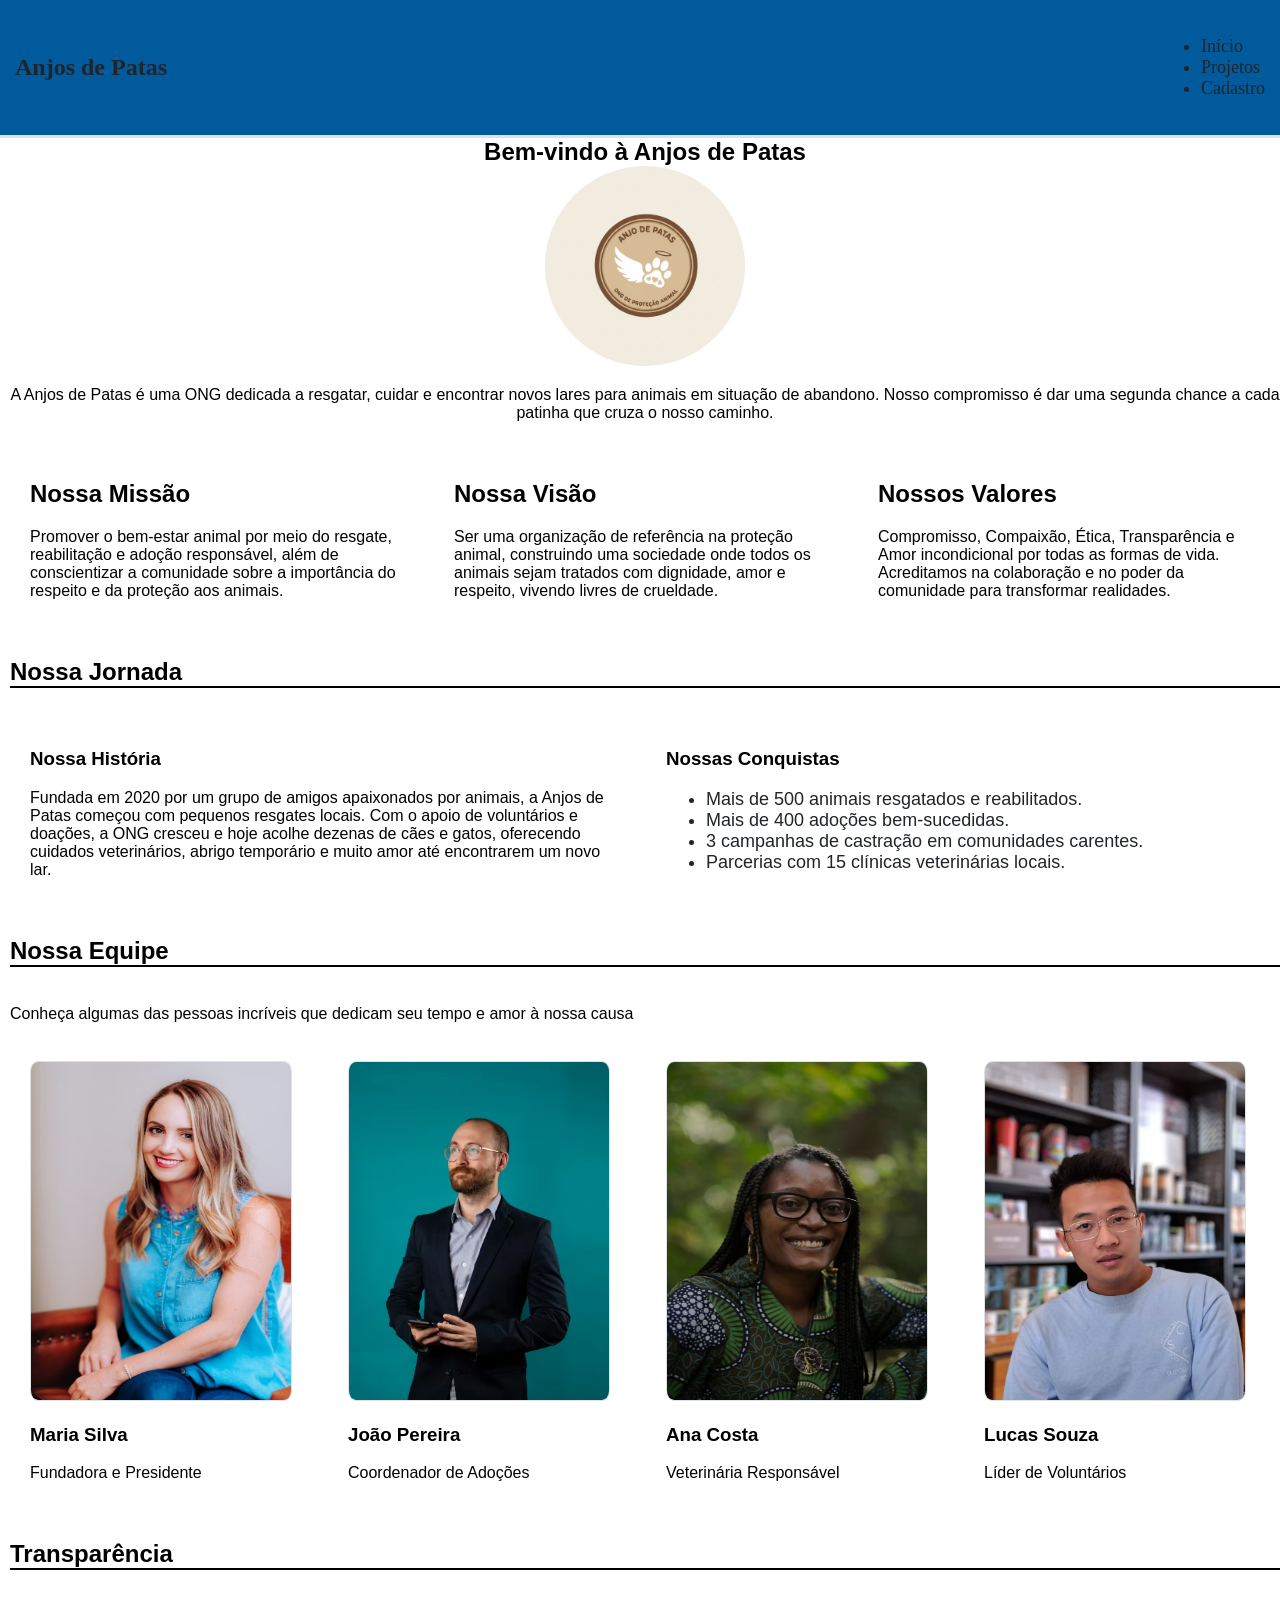
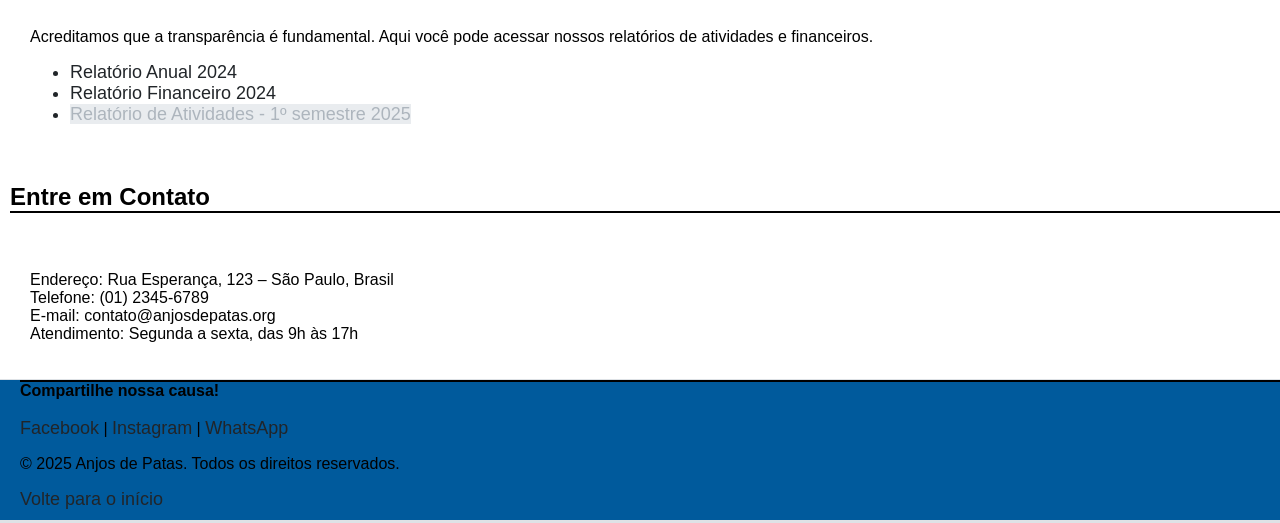
<file: index.html>
<!DOCTYPE html>
<html lang="pt-BR">
    <head>
        <meta charset="UTF-8">
        <meta name="viewport" content="width=device-width, initial-scale=1.0">
        <title>Anjos de Patas</title>
        <link rel="stylesheet" href="css/style.css">
    </head>
    <body>
    <header>
        <nav class="logo">
           <h1>Anjos de Patas</h1>

            <button id="btn-mobile" aria-label="Abrir Menu" aria-haspopup="true" aria-controls="menu-links" aria-expanded="false">
               <span class="hamburger-bar"></span>
               <span class="hamburger-bar"></span>
               <span class="hamburger-bar"></span>
            </button>

            <ul class="link" id="menu-links" role="menu">
                <li><a href="index.html">Início</a></li>
                <li><a href="projetos.html" target="_blank">Projetos</a></li>
                <li><a href="cadastro.html" target="_blank">Cadastro</a></li>
            </ul>
        </nav>
    </header>
    <main>
        <section>
            <div class="secao-boas-vindas">
                <h1 style="margin: 0;">Bem-vindo à Anjos de Patas</h1>
                <img src="img/logo.png" alt="Logotipo Anjos de Patas: um coração formado por patas com asas." width="200" height="200">
                <p> A Anjos de Patas é uma ONG dedicada a resgatar, cuidar e encontrar novos lares
                    para animais em situação de abandono. Nosso compromisso é dar uma segunda chance
                    a cada patinha que cruza o nosso caminho.</p>
            </div>
        <div class="firstSection">
            <div class="missao">
                <h2>Nossa Missão</h2>
                <p> Promover o bem-estar animal por meio do resgate, reabilitação e adoção responsável,
                    além de conscientizar a comunidade sobre a importância do respeito e da proteção aos animais.</p>
            </div>
            <div class="visao">
                <h2>Nossa Visão</h2>
                <p>Ser uma organização de referência na proteção animal, construindo uma sociedade onde todos os animais sejam
                    tratados com dignidade, amor e respeito, vivendo livres de crueldade.</p>
            </div>
            <div class="valores">
                <h2>Nossos Valores</h2>
                <p>Compromisso, Compaixão, Ética, Transparência e Amor incondicional por todas as formas de vida.
                   Acreditamos na colaboração e no poder da comunidade para transformar realidades.</p>
            </div>
        </div>
                <h2 style="border-bottom: 2px solid #000;">Nossa Jornada</h2>
        <div class="jornada">
            <div class="nossa-historia">
                <h3>Nossa História</h3>
                <p>Fundada em 2020 por um grupo de amigos apaixonados por animais, a Anjos de Patas começou
                   com pequenos resgates locais. Com o apoio de voluntários e doações, a ONG cresceu e hoje
                   acolhe dezenas de cães e gatos, oferecendo cuidados veterinários, abrigo temporário e
                   muito amor até encontrarem um novo lar.</p>
            </div>
            <div class="conquista">
                <h3>Nossas Conquistas</h3>
                <p>
                    <ul>
                        <li>Mais de 500 animais resgatados e reabilitados.</li>
                        <li>Mais de 400 adoções bem-sucedidas.</li>
                        <li>3 campanhas de castração em comunidades carentes.</li>
                        <li>Parcerias com 15 clínicas veterinárias locais.</li>
                    </ul>
                </p>
            </div>
        </div>
                <h2 style="border-bottom: 2px solid #000;">Nossa Equipe</h2>
                <p>Conheça algumas das pessoas incríveis que dedicam seu tempo e amor à nossa causa</p>
        <div class="nossa-equipe">
            <div class="maria">
                <img src="img/voluntaria 1.avif" alt="Retrato de Maria Silva, coordenadora e fundadora da ONG Anjos de Patas, sorrindo e transmitindo simpatia e dedicação à causa." width="260" height="338">
                <h3>Maria Silva</h3>
                <p>Fundadora e Presidente</p>
            </div>
            <div class="joao">
                <img src="img/voluntario 1.avif" alt="Retrato de João Pereira, coordenador fictício de adoções da ONG Anjos de Patas, representando empatia e compromisso com o bem-estar dos animais." width="260" height="338">
                <h3>João Pereira</h3>
                <p>Coordenador de Adoções</p>
            </div>
            <div class="ana">
                <img src="img/voluntaria 2.avif" alt="Retrato de Ana Costa, veterinária responsável da ONG Anjos de Patas, demonstrando cuidado e dedicação aos animais atendidos pela organização." width="260" height="338">
                <h3>Ana Costa</h3>
                <p>Veterinária Responsável</p>
            </div>
            <div class="lucas">
                <img src="img/voluntario 2.avif" alt="Retrato de Lucas Souza, líder de voluntários da ONG Anjos de Patas, transmitindo entusiasmo e espírito de equipe no trabalho com os voluntários." width="260" height="338">
                <h3>Lucas Souza</h3>
                <p>Líder de Voluntários</p>
            </div>
        </div>
                 <h2 style="border-bottom: 2px solid #000;">Transparência</h2>
        <div class="transparencia">
            <p>Acreditamos que a transparência é fundamental. Aqui você pode acessar nossos relatórios de atividades e financeiros.</p>
            <ul>
                <li><a href="#" target="_blank">Relatório Anual 2024</a></li>
                <li><a href="#" target="_blank">Relatório Financeiro 2024</a></li>
                <li><a href="#" target="_blank" class="disabled">Relatório de Atividades - 1º semestre 2025</a></li>
            </ul>
        </div>
                <h2 style="border-bottom: 2px solid #000;">Entre em Contato</h2>
        <div class="contato">
            <p>Endereço: Rua Esperança, 123 – São Paulo, Brasil<br>
               Telefone: (01) 2345-6789<br>
               E-mail: contato@anjosdepatas.org<br>
               Atendimento: Segunda a sexta, das 9h às 17h</p> 
        </div> 
        </section>
    </main>
        <footer class="footer-cadastro">
            <h4 style="border-top: 2px solid#000; margin: 0;">Compartilhe nossa causa!</h4><br>
           <div class="Compartilhe">
             <a href="https://www.facebook.com/" target="_blank">Facebook</a> | 
             <a href="https://www.instagram.com/" target="_blank">Instagram</a> | 
             <a href="https://web.whatsapp.com/" target="_blank">WhatsApp</a>
           </div>
                 <p>&copy; 2025 Anjos de Patas. Todos os direitos reservados.</p>
                 <a href="index.html">Volte para o início</a>
        </footer>
    <script src="script.js" defer></script>
    </body>
</html>
</file>
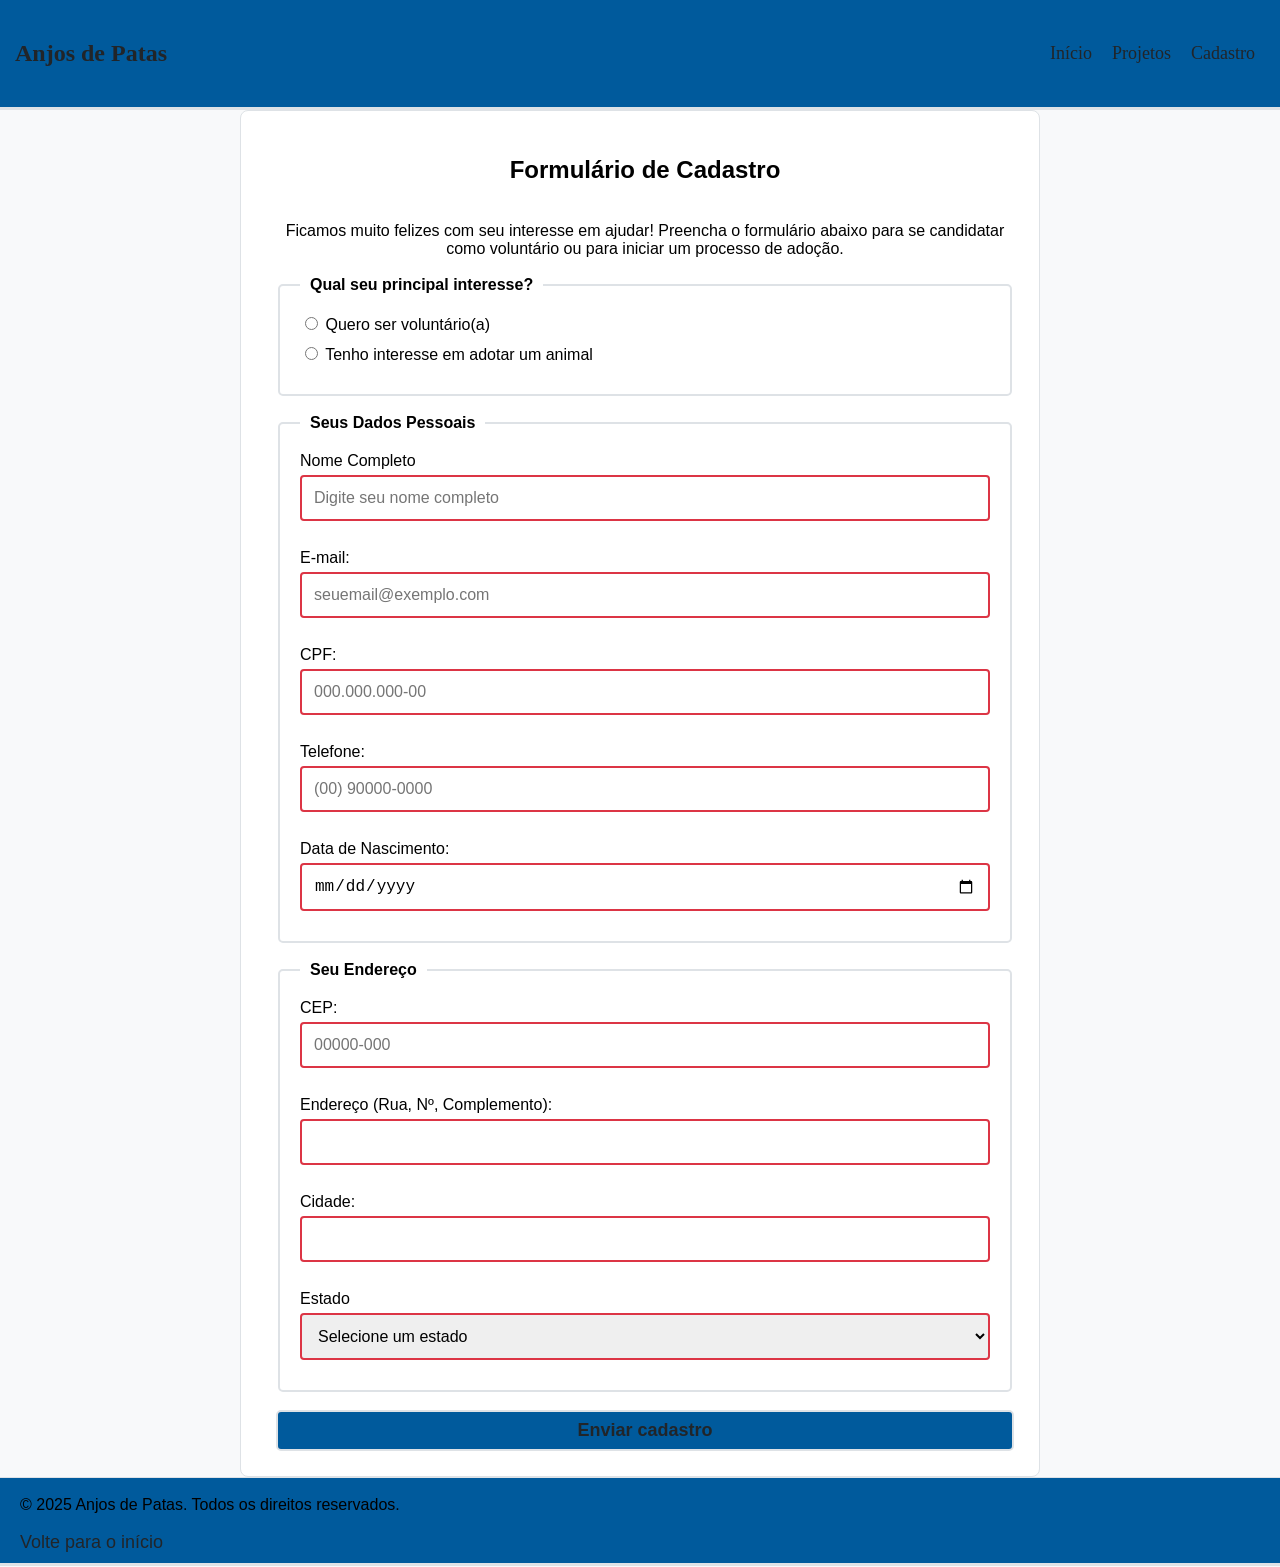
<file: cadastro.html>
<!DOCTYPE html>
<html lang="pt-BR">
    <head>
        <meta charset="UTF-8">
        <meta name="viewport" content="width=device-width, initial-scale=1.0">
        <title>Cadastro - Anjos de Patas</title>
        <link rel="stylesheet" href="css/style.css">
    </head>
    <body>
        <header id="cadastro">
          <nav class="logo">
           <h1>Anjos de Patas</h1>

            <button id="btn-mobile" aria-label="Abrir Menu" aria-haspopup="true" aria-controls="menu-links" aria-expanded="false">
               <span class="hamburger-bar"></span>
               <span class="hamburger-bar"></span>
               <span class="hamburger-bar"></span>
            </button>

            <ul class="link-cadastro" id="menu-links">
                <li><a href="index.html">Início</a></li>
                <li><a href="projetos.html" target="_blank">Projetos</a></li>
                <li><a href="cadastro.html" target="_blank">Cadastro</a></li>
            </ul>
          </nav>
        </header>

        <main class="main-section">
            <section id="formulario-cadastro">
                <h1>Formulário de Cadastro</h1>
                <p>Ficamos muito felizes com seu interesse em ajudar! Preencha o formulário abaixo para se candidatar como voluntário ou para iniciar um processo de adoção.</p>
                
                <form action="#" method="post">
                    <fieldset>
                        <legend>Qual seu principal interesse?</legend>
                        <div>
                            <input type="radio" id="interesse-voluntario" name="interesse" value="voluntario" required>
                            <label for="interesse-voluntario">Quero ser voluntário(a)</label>
                        </div>
                        <div>
                            <input type="radio" id="interesse-adocao" name="interesse" value="adocao">
                            <label for="interesse-adocao">Tenho interesse em adotar um animal</label>
                        </div>
                    </fieldset>
                    <br>
                    <fieldset>
                        <legend>Seus Dados Pessoais</legend>
                        <div>
                            <label for="name">Nome Completo</label><br>
                            <input type="text" id="name" name="name" required minlength="3" placeholder="Digite seu nome completo">
                        </div> 
                        <br>
                        <div>
                            <label for="email">E-mail:</label><br>
                            <input type="email" id="email" name="email" required placeholder="seuemail@exemplo.com">
                        </div>
                        <br>
                        <div>
                            <label for="cpf">CPF:</label><br>
                            <input type="text" id="cpf" name="cpf" required placeholder="000.000.000-00" maxlength="14">
                        </div>
                        <br>
                        <div>
                            <label for="telefone">Telefone:</label><br>
                            <input type="tel" id="telefone" name="telefone" required placeholder="(00) 90000-0000" maxlength="15">
                        </div>
                        <br>
                        <div>
                            <label for="nascimento">Data de Nascimento:</label><br>
                            <input type="date" id="nascimento" name="nascimento" required>
                        </div>
                    </fieldset>
                    <br>
                    <fieldset>
                        <legend>Seu Endereço</legend>
                        <div>
                            <label for="cep">CEP:</label><br>
                            <input type="text" id="cep" name="cep" required placeholder="00000-000" maxlength="9">
                        </div>
                        <br>
                        <div>
                            <label for="endereco">Endereço (Rua, Nº, Complemento):</label><br>
                            <input type="text" id="endereco" name="endereco" required>
                        </div>
                        <br>
                        <div>
                            <label for="cidade">Cidade:</label><br>
                            <input type="text" id="cidade" name="cidade" required>
                        </div>
                        <br>
                        <div>
                            <label for="estado">Estado</label><br>
                            <select id="estado" name="estado" required>
                                <option value="">Selecione um estado</option>
                                <option value="AC">Acre</option>
                                <option value="AL">Alagoas</option>
                                <option value="AP">Amapá</option>
                                <option value="AM">Amazonas</option>
                                <option value="BA">Bahia</option>
                                <option value="CE">Ceará</option>
                                <option value="DF">Distrito Federal</option>
                                <option value="ES">Espírito Santo</option>
                                <option value="GO">Goiás</option>
                                <option value="MA">Maranhão</option>
                                <option value="MT">Mato Grosso</option>
                                <option value="MS">Mato Grosso do Sul</option>
                                <option value="MG">Minas Gerais</option>
                                <option value="PA">Pará</option>
                                <option value="PB">Paraíba</option>
                                <option value="PR">Paraná</option>
                                <option value="PE">Pernambuco</option>
                                <option value="PI">Piauí</option>
                                <option value="RJ">Rio de Janeiro</option>
                                <option value="RN">Rio Grande do Norte</option>
                                <option value="RS">Rio Grande do Sul</option>
                                <option value="RO">Rondônia</option>
                                <option value="RR">Roraima</option>
                                <option value="SC">Santa Catarina</option>
                                <option value="SP">São Paulo</option>
                                <option value="SE">Sergipe</option>
                                <option value="TO">Tocantins</option>
                            </select>
                        </div>
                    </fieldset>
                    <br>
                    <button class="meu-botao" type="submit">Enviar cadastro</button>
                </form>
            </section>
        </main>
        <footer class="footer-cadastro"><br>
            <p style="margin: 0;">&copy; 2025 Anjos de Patas. Todos os direitos reservados.</p><br>
            <a href="index.html">Volte para o início</a>
            <br>
        </footer>
        
        <div id="feedback-modal" class="modal-overlay">
            <div class="modal-box">
                <h2>Cadastro Enviado!</h2>
                <p>Agradecemos seu interesse. Entraremos em contato em breve pelo e-mail fornecido.</p>
                <a href="#" class="modal-close-button">Fechar</a>
            </div>
        </div>
        <script src="script.js"></script>
    </body>
</html>
</file>
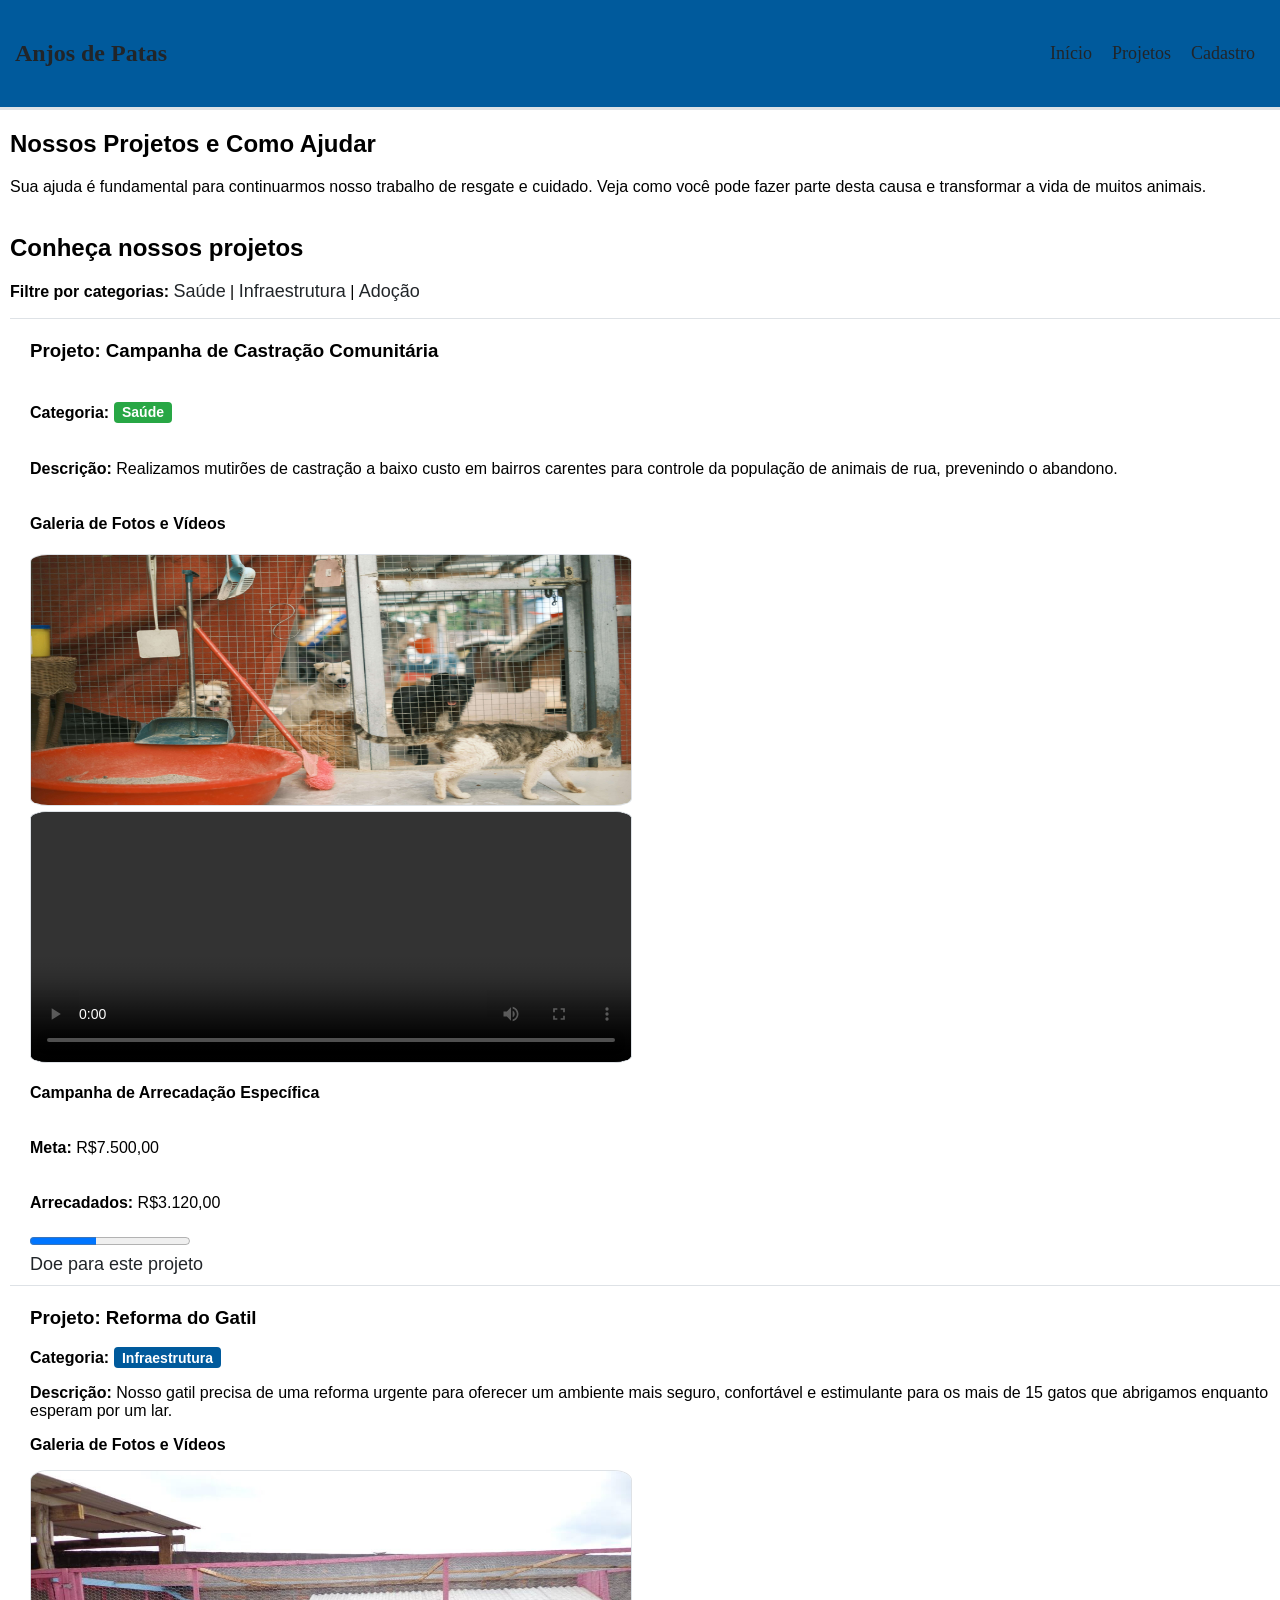
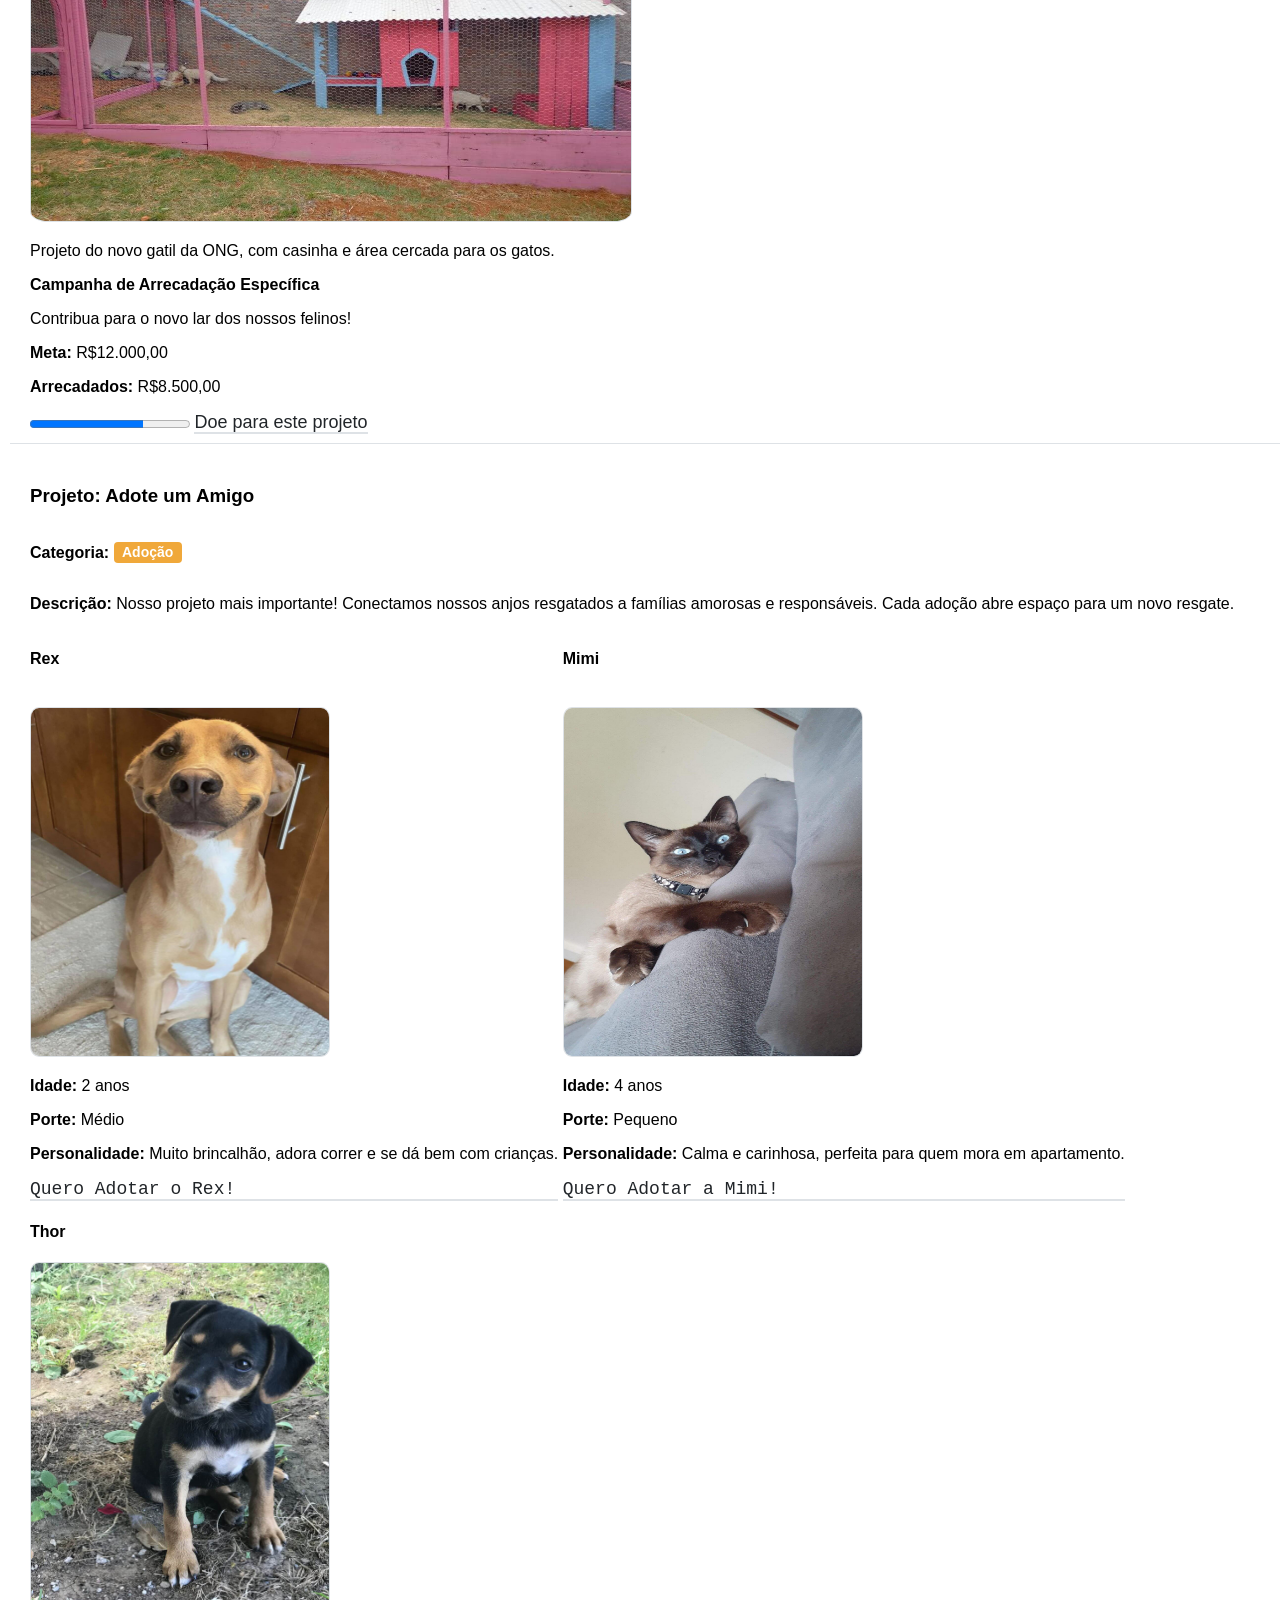
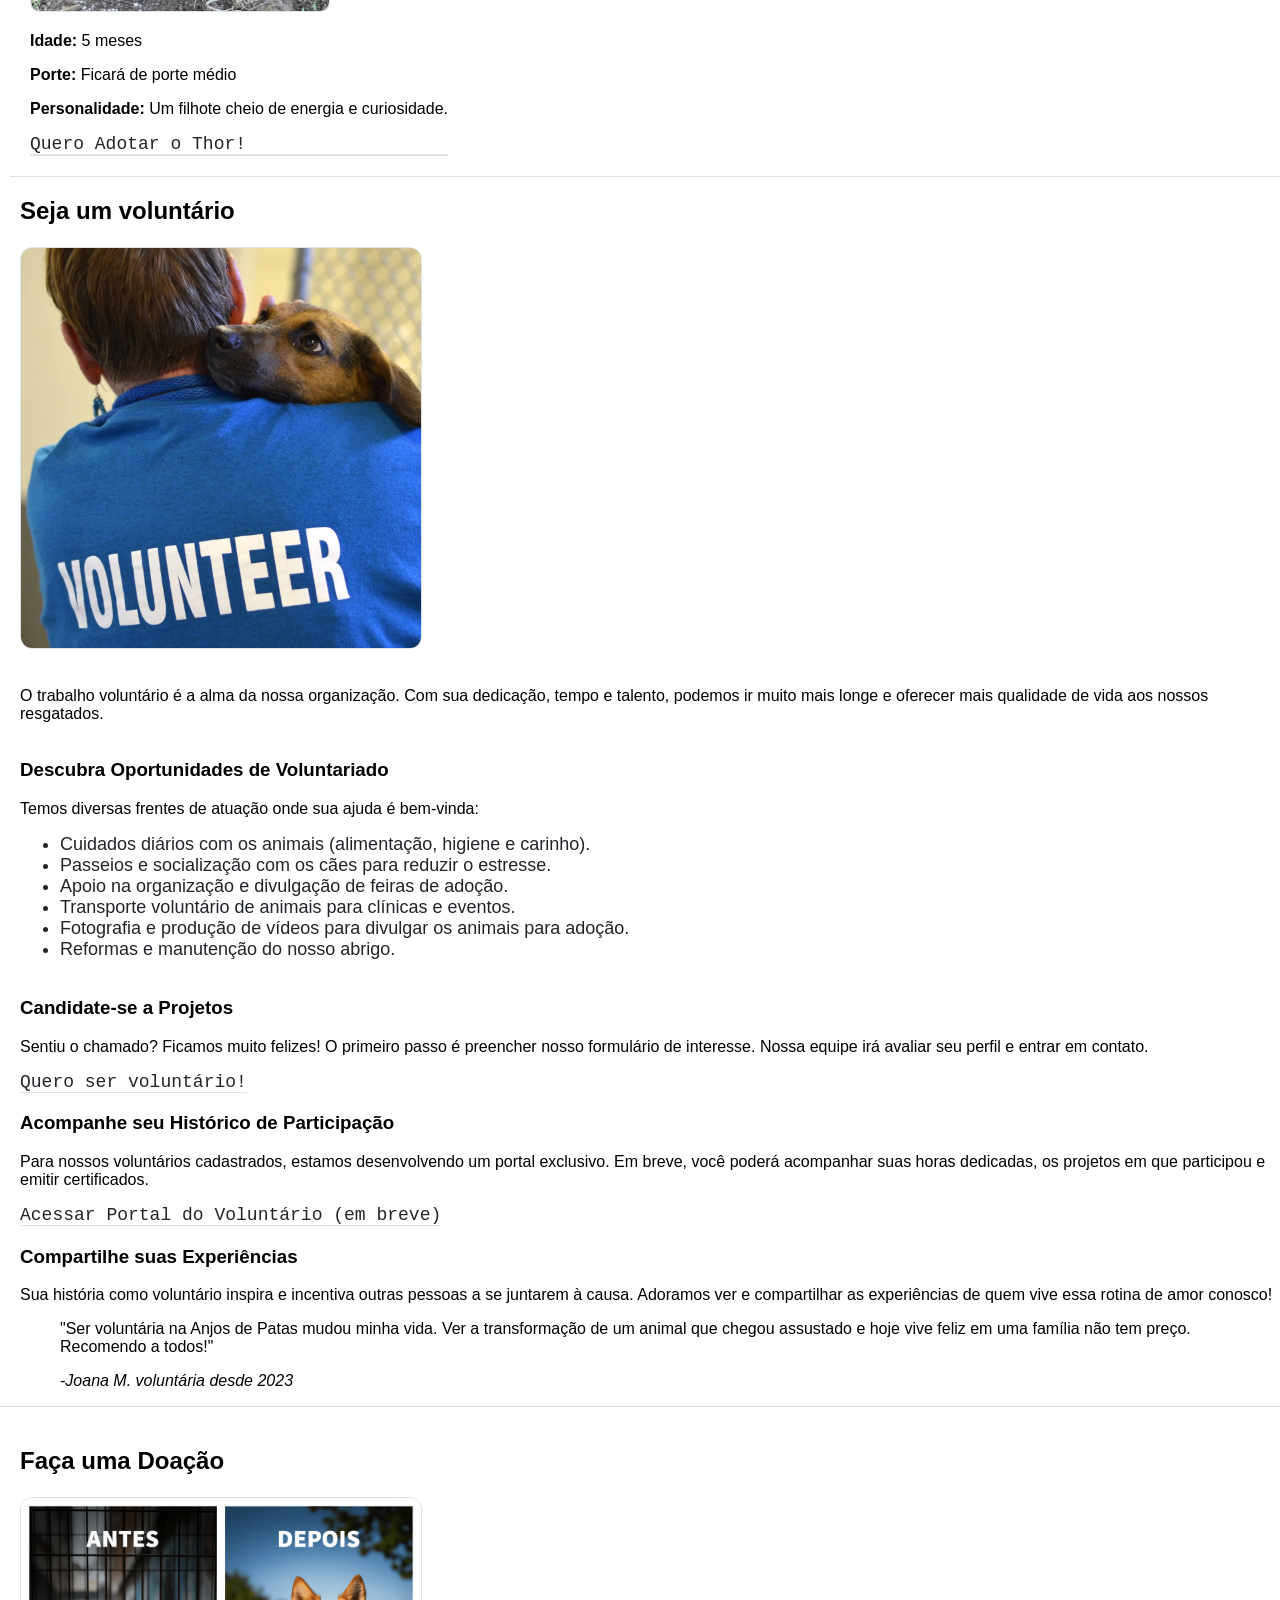
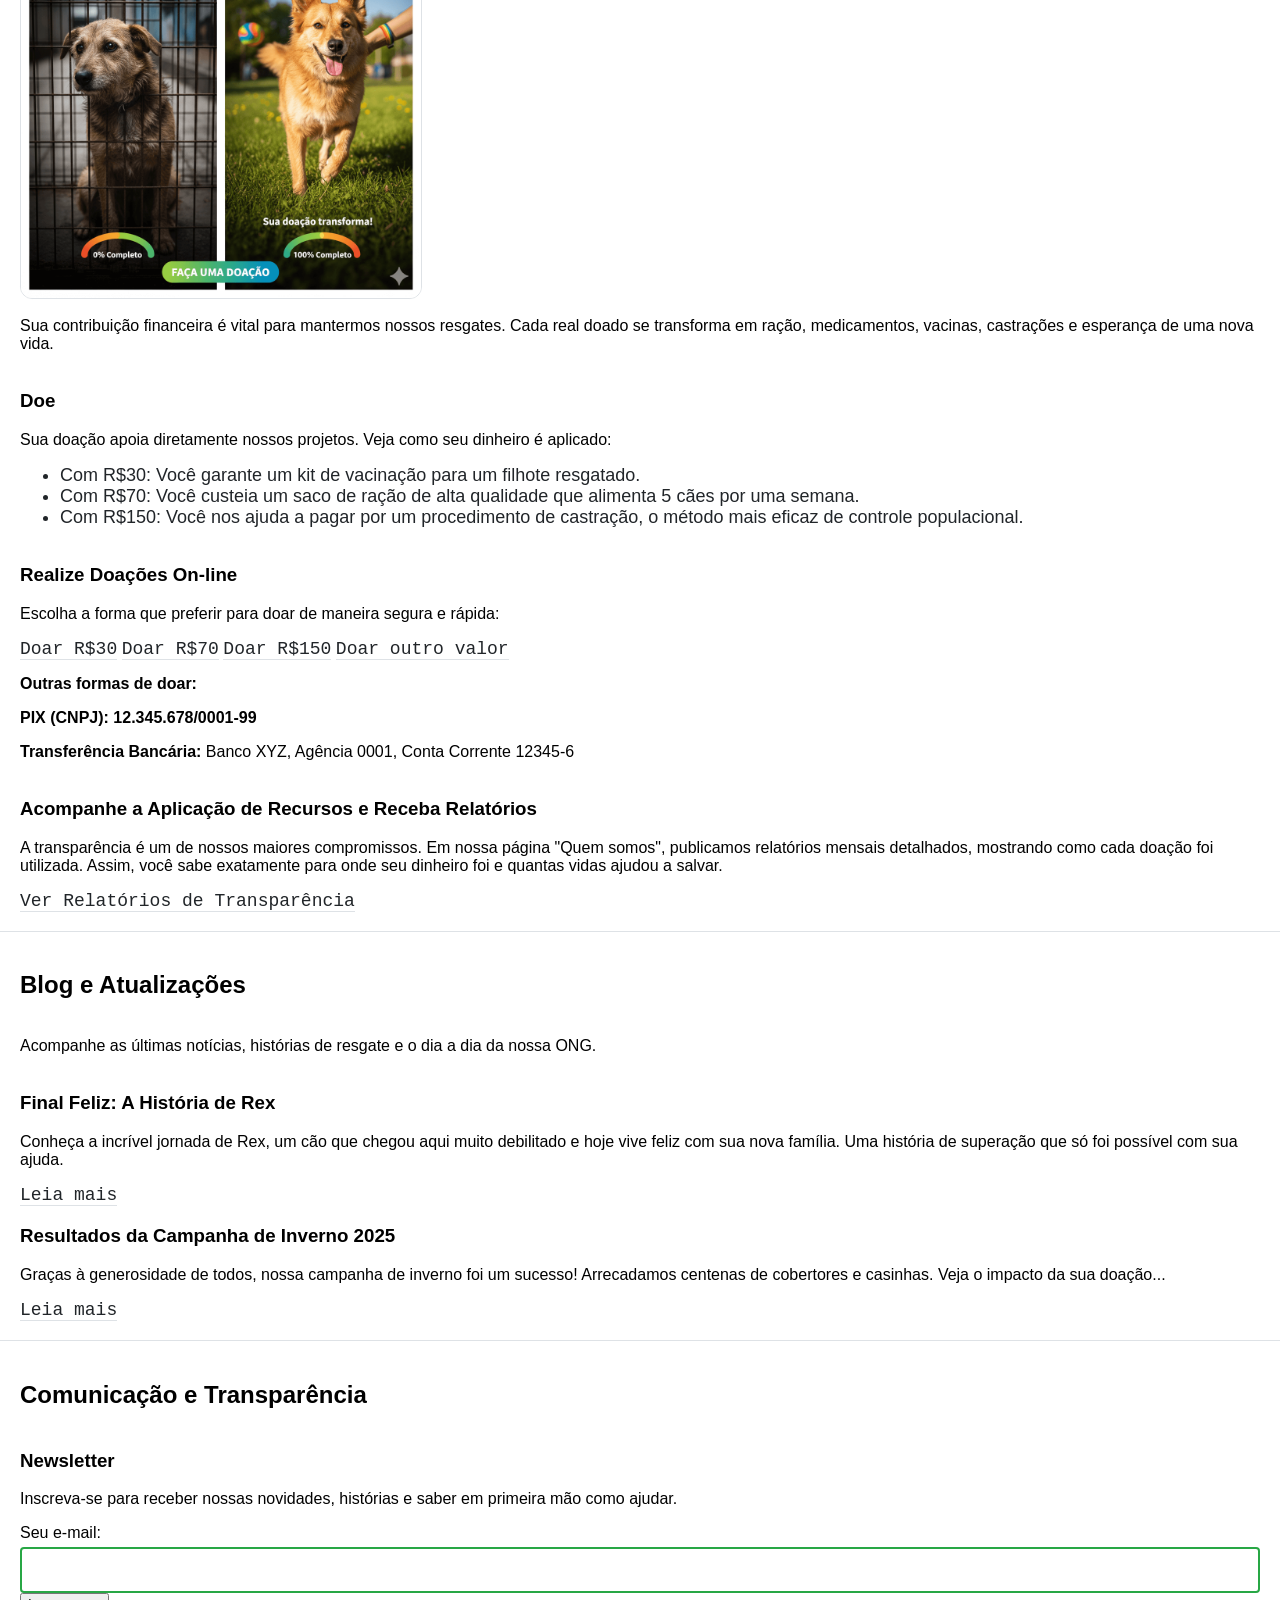
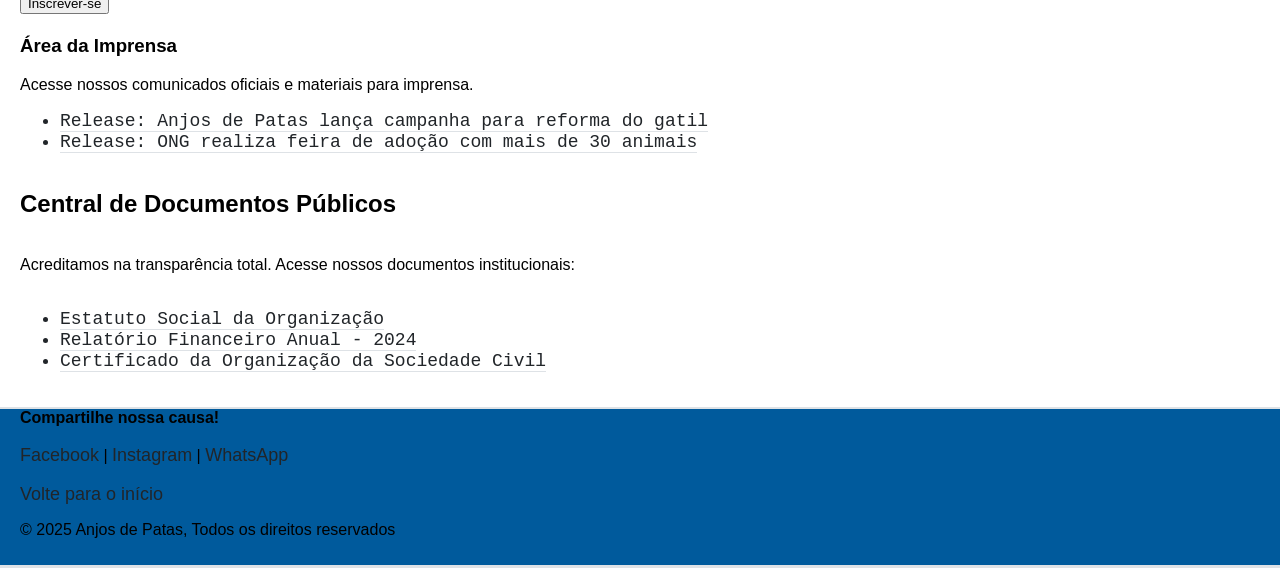
<file: projetos.html>
<!DOCTYPE html>
<html lang="pt-BR">
    <head>
        <meta charset="UTF-8">
        <meta name="viewport" content="width=device-width, initial-scale=1.0">
        <title>Projetos e Como Ajudar - Anjos de Patas</title>
        <link rel="stylesheet" href="css/style.css">
    </head>
    <body>
    <header id="projeto">
                  <nav class="logo">
           <h1>Anjos de Patas</h1>

            <button id="btn-mobile" aria-label="Abrir Menu" aria-haspopup="true" aria-controls="menu-links" aria-expanded="false">
               <span class="hamburger-bar"></span>
               <span class="hamburger-bar"></span>
               <span class="hamburger-bar"></span>
            </button>

            <ul class="link-projeto" id="menu-links">
                <li><a href="index.html">Início</a></li>
                <li><a href="projetos.html" target="_blank">Projetos</a></li>
                <li><a href="cadastro.html" target="_blank">Cadastro</a></li>
            </ul>
          </nav>
    </header>
    <main>
        <section>
            <div class="como-ajudar">
                <h1>Nossos Projetos e Como Ajudar</h1>
                <p> Sua ajuda é fundamental para continuarmos nosso trabalho de resgate e cuidado. Veja como você pode fazer
                parte desta causa e transformar a vida de muitos animais.</p>
            </div> 
            <div class="conheca-projetos">
                <h2>Conheça nossos projetos</h2>
            <p><strong>Filtre por categorias: </strong><a href="#saude">Saúde</a> | <a href="#infraestrutura">Infraestrutura</a> | <a href="#adocao">Adoção</a></p>
            </div>
            <article id="saude">
                <h3>Projeto: Campanha de Castração Comunitária</h3>
                <p><strong>Categoria:</strong> <span class="tag tag-saude">Saúde</span></p>
                <p><strong>Descrição:</strong> Realizamos mutirões de castração a baixo custo em bairros carentes para controle da população
                de animais de rua, prevenindo o abandono.</p>
               <p><strong>Galeria de Fotos e Vídeos</strong></p>
               <img src="img/foto mutirao.jpg" alt="Gato e cães em um abrigo de animais." width="600" height="250">
               <video controls width="600" height="250">
                 <source src="img/video mutirao.mp4" type="video/mp4"> Seu navegador não suporta a reprodução de vídeo.
               </video>
               <p><strong>Campanha de Arrecadação Específica</strong></p>
               <p><strong>Meta:</strong> R$7.500,00</p>
               <p><strong>Arrecadados:</strong> R$3.120,00</p>
               <progress value="3120" max="7500"></progress>
               <a href="#">Doe para este projeto </a>
            </article>
            <article id="infraestrutura">
               <h3>Projeto: Reforma do Gatil</h3>
               <p><strong>Categoria:</strong> <span class="tag tag-infra">Infraestrutura</span></p>
               <p><strong>Descrição:</strong> Nosso gatil precisa de uma reforma urgente para oferecer um ambiente mais seguro, confortável e estimulante para
                os mais de 15 gatos que abrigamos enquanto esperam por um lar.</p>
                <p><strong>Galeria de Fotos e Vídeos</strong></p>
                <img src="img/gatilNovo.jpg" alt="Gatil cercado por tela galvanizada, com base de madeira pintada de rosa, casinha elevada rosa e rampa azul,
                área gramada e divisórias internas para abrigo de gatos" width="600" height="350">
                <p>Projeto do novo gatil da ONG, com casinha e área cercada para os gatos.</p>
                <p><strong>Campanha de Arrecadação Específica</strong></p>
                <p>Contribua para o novo lar dos nossos felinos!</p>
                <p><strong>Meta:</strong> R$12.000,00</p>
                <p><strong>Arrecadados:</strong> R$8.500,00</p>
                <progress value="8500" max="12000"></progress>
                <a href="#">Doe para este projeto</a>
            </article>
        
            <article id="adocao">
                <h3>Projeto: Adote um Amigo</h3>
                <p><strong>Categoria:</strong> <span class="tag tag-adocao">Adoção</span></p>
                <p><strong>Descrição:</strong> Nosso projeto mais importante! Conectamos nossos anjos resgatados a famílias amorosas e responsáveis. Cada adoção abre espaço para um novo resgate.</p>
    
              <div>
            <article class="animal">
                <h4>Rex</h4><br>
                <img src="img/rex caraneki 2.jpg" alt="Rex, um cão de porte médio, caramelo, sorrindo para a câmera." width="300" height="350"><br>
                <p><strong>Idade:</strong> 2 anos</p>
                <p><strong>Porte:</strong> Médio</p>
                <p><strong>Personalidade:</strong> Muito brincalhão, adora correr e se dá bem com crianças.</p>
                <a href="cadastro.html" target="_blank">Quero Adotar o Rex!</a>
            </article>
    
            <article class="animal">
                <h4>Mimi</h4><br>
                <img src="img/mimi gata.jpg" alt="Mimi, uma gata siamesa com olhos azuis, deitada em um sofá." width="300" height="350">
                <p><strong>Idade:</strong> 4 anos</p>
                <p><strong>Porte:</strong> Pequeno</p>
                <p><strong>Personalidade:</strong> Calma e carinhosa, perfeita para quem mora em apartamento.</p>
                <a href="cadastro.html" target="_blank">Quero Adotar a Mimi!</a>
            </article>

            <article class="animal">
                <h4>Thor</h4>
                <img src="img/thor vira-lata.jpg" alt="Thor, um filhote de vira-lata preto, com uma mancha branca no peito." width="300" height="350">
                <p><strong>Idade:</strong> 5 meses</p>
                <p><strong>Porte:</strong> Ficará de porte médio</p>
                <p><strong>Personalidade:</strong> Um filhote cheio de energia e curiosidade.</p>
                <a href="cadastro.html" target="_blank">Quero Adotar o Thor!</a>
            </article>
              </div>
            </article>
            </section>
            <section id="voluntario">
                <h2>Seja um voluntário</h2>
                <img src="img/voluntariado.jpg" alt="Voluntária abraçando um cão num abrigo de animais" width="400" height="400"><br>
                <p>O trabalho voluntário é a alma da nossa organização. Com sua dedicação, tempo e talento, podemos ir muito
                mais longe e oferecer mais qualidade de vida aos nossos resgatados.</p>
            <article>
                <h3>Descubra Oportunidades de Voluntariado</h3>
                <p>Temos diversas frentes de atuação onde sua ajuda é bem-vinda:</p>
                <ul>
                    <li>Cuidados diários com os animais (alimentação, higiene e carinho).</li>
                    <li>Passeios e socialização com os cães para reduzir o estresse.</li>
                    <li>Apoio na organização e divulgação de feiras de adoção.</li>
                    <li>Transporte voluntário de animais para clínicas e eventos.</li>
                    <li>Fotografia e produção de vídeos para divulgar os animais para adoção.</li>
                    <li>Reformas e manutenção do nosso abrigo.</li>
                </ul>
            </article>
            <article>
                <h3>Candidate-se a Projetos</h3>
                <p>Sentiu o chamado? Ficamos muito felizes! O primeiro passo é preencher nosso formulário de interesse. Nossa
                   equipe irá avaliar seu perfil e entrar em contato.</p>
                   <a href="cadastro.html" target="_blank">Quero ser voluntário!</a>
            </article>
            <article>
                <h3>Acompanhe seu Histórico de Participação</h3>
                <p>Para nossos voluntários cadastrados, estamos desenvolvendo um portal exclusivo. Em breve, você poderá
                   acompanhar suas horas dedicadas, os projetos em que participou e emitir certificados.</p>
                   <a href="#">Acessar Portal do Voluntário (em breve)</a>
            </article>
            <article>
                <h3>Compartilhe suas Experiências</h3>
                <p>Sua história como voluntário inspira e incentiva outras pessoas a se juntarem à causa. Adoramos ver e
                   compartilhar as experiências de quem vive essa rotina de amor conosco!</p>
                   <blockquote>
                <p>"Ser voluntária na Anjos de Patas mudou minha vida. Ver a transformação de um animal que
                   chegou assustado e hoje vive feliz em uma família não tem preço. Recomendo a todos!"</p>
                <cite>-Joana M. voluntária desde 2023</cite>
                   </blockquote>
            </article>
        </section>
        <section id="adocao">
            <h2>Faça uma Doação</h2>
            <img src="img/faca uma doacao.png" alt="Comparativo antes e depois de um cão resgatado. À esquerda, o cão está triste em uma jaula. À direita, o mesmo cão corre feliz e saudável em um gramado, com o texto 'Sua doação transforma!" width="400" height="400">
            <p>Sua contribuição financeira é vital para mantermos nossos resgates. Cada real doado se transforma em ração,
               medicamentos, vacinas, castrações e esperança de uma nova vida.</p>
            <article>
                <h3>Doe</h3>
                <p>Sua doação apoia diretamente nossos projetos. Veja como seu dinheiro é aplicado:</p>
                <ul>
                    <li>Com R$30: Você garante um kit de vacinação para um filhote resgatado.</li>
                    <li>Com R$70: Você custeia um saco de ração de alta qualidade que alimenta 5 cães por uma semana.</li>
                    <li>Com R$150: Você nos ajuda a pagar por um procedimento de castração, o método mais eficaz de
                        controle populacional.</li>
                </ul>
            </article>
            <article>
                <h3>Realize Doações On-line</h3>
                <p>Escolha a forma que preferir para doar de maneira segura e rápida:</p>
                <p>
                <a href="#">Doar R$30</a>
                <a href="#">Doar R$70</a>
                <a href="#">Doar R$150</a>
                <a href="#">Doar outro valor</a>
                </p>
                <p><strong>Outras formas de doar:</strong></p>
                <p><strong>PIX (CNPJ): 12.345.678/0001-99</strong></p>
                <p><strong>Transferência Bancária:</strong> Banco XYZ, Agência 0001, Conta Corrente 12345-6</p>
            </article>
            <article>
                <h3>Acompanhe a Aplicação de Recursos e Receba Relatórios</h3>
                <p>A transparência é um de nossos maiores compromissos. Em nossa página "Quem somos", publicamos relatórios
                   mensais detalhados, mostrando como cada doação foi utilizada. Assim, você sabe exatamente para onde seu 
                   dinheiro foi e quantas vidas ajudou a salvar.</p>
                <a href="#">Ver Relatórios de Transparência</a>
           </article>
        </section>
        <section id="blog">
            <h2>Blog e Atualizações</h2>
            <p>Acompanhe as últimas notícias, histórias de resgate e o dia a dia da nossa ONG.</p>
            <article>
                <h3>Final Feliz: A História de Rex</h3>
                <p>Conheça a incrível jornada de Rex, um cão que chegou aqui muito debilitado e hoje vive feliz com sua nova família. Uma história
                   de superação que só foi possível com sua ajuda.</p>
                   <a href="#">Leia mais</a>
            </article>
            <article>
                <h3>Resultados da Campanha de Inverno 2025</h3>
                <p>Graças à generosidade de todos, nossa campanha de inverno foi um sucesso! Arrecadamos centenas de cobertores e casinhas. Veja o
                   impacto da sua doação...</p>
                   <a href="#">Leia mais</a>
            </article>
        </section>
        <section id="comunicado">
            <h2>Comunicação e Transparência</h2>
            <article>
                <h3>Newsletter</h3>
                <p>Inscreva-se para receber nossas novidades, histórias e saber em primeira mão como ajudar.</p>
                <form>
                  <label for="email-newsletter">Seu e-mail:</label>
                  <input type="email" id="email-newsletter" name="email">
                  <button type="submit">Inscrever-se</button>
                </form>
            </article>
            <article>
                <h3>Área da Imprensa</h3>
                <p>Acesse nossos comunicados oficiais e materiais para imprensa.</p>
                <ul>
                    <li><a href="#">Release: Anjos de Patas lança campanha para reforma do gatil</a></li>
                    <li><a href="#">Release: ONG realiza feira de adoção com mais de 30 animais</a></li>
                </ul>
            </article>
            <h2>Central de Documentos Públicos</h2>
            <p>Acreditamos na transparência total. Acesse nossos documentos institucionais:</p>
            <ul>
                <li><a href="#">Estatuto Social da Organização</a></li>
                <li><a href="#">Relatório Financeiro Anual - 2024</a></li>
                <li><a href="#">Certificado da Organização da Sociedade Civil</a></li>
            </ul>
        </section>
    </main>
    <footer class="footer-cadastro">
        <div>
          <h4 style="margin: 0;">Compartilhe nossa causa!</h4><br>
          <a href="https://www.facebook.com/" target="_blank">Facebook</a> | 
          <a href="https://www.instagram.com/" target="_blank">Instagram</a> | 
          <a href="https://web.whatsapp.com/" target="_blank">WhatsApp</a>
        </div><br>
        <a href="index.html">Volte para o início</a>
        <p>&copy; 2025 Anjos de Patas, Todos os direitos reservados</p>
    </footer>
    </body>
</html>
</file>
<file: css/style.css>
/* 0. SISTEMA DE DESIGN (CORES) */

:root {
    
    /* Paleta de 8 Cores Principais */
    --cor-fundo-pagina: #F8F9FA;     
    --cor-primaria: #005A9C;          
    --cor-primaria-hover: #004170;  
    --cor-fundo-main: #FFFFFF;       
    --cor-texto-principal: #212529;  
    --cor-texto-secundario: #5A6268;
    --cor-sucesso: #28a745;          
    --cor-erro: #dc3545;             
    
    /* Esta é a cor "menos sutil" para botões de ação! */
    --cor-destaque: #F0A83A;          
    --cor-destaque-hover: #D9902C;    
    
    --cor-fundo-card: var(--cor-fundo-main);
    --cor-borda: #DEE2E6;            
    --cor-borda-input: #CED4DA;      
    --cor-foco: #005A9C;            
    --cor-fundo-modal-overlay: rgba(33, 37, 41, 0.7); 
    
    /* Cores de Estado: Desabilitado */
    --cor-desabilitado-fundo: #E9ECEF;
    --cor-desabilitado-texto: #ADB5BD;
    --cor-desabilitado-borda: #CED4DA;
}

/* 1. ESTILOS GLOBAIS (Aplicados a todas as páginas)


/*  Configurações Gerais */
body {
    box-sizing: border-box;
    margin: 0;
    padding: 0;
    background-color: var(--cor-fundo-pagina);
    font-family: Arial, sans-serif;
}

li, a {
    text-decoration: none;
    font-size: 18px;
    color: var(--cor-texto-principal);
}

/*  Cabeçalho Global - */
header {
    padding: 20px 15px;
    background-color: var(--cor-primaria);
    border-bottom: 3px solid var(--cor-borda);
}

nav {
    display: flex;
    justify-content: space-between;
    align-items: center;
    margin: 0;
    padding: 0;
}

.logo {
    color: var(--cor-texto-principal);
    font-family: 'Lobster', cursive;
}

/*  Rodapé Global  */
footer {
    box-sizing: border-box;
    padding: 0;
    margin: 0;
    background-color: var(--cor-primaria);
    border-bottom: 3px solid var(--cor-borda);
}

/* Duplicata de 'footer' do seu código original (deixada intacta) */
footer {
    padding: 0;
    margin: 0;
}

---


/* 2. ESTILOS DA PÁGINA: Início (index.html)


/*  Navegação (index.html)  */
.link a{
    display: flex;
    list-style: none;
    gap: 30px;
    margin: 0;
    padding: 10px;
}

.link a {
  text-decoration: none;  
  display: inline-block;
  transition: transform 0.2s;
}

.link a:hover {
    transform: scale(1.03);
}

.link li a:hover {
    color: var(--cor-texto-secundario);
}

/*  Conteúdo Principal (index.html)  */
main {
    box-sizing: border-box;
    background-color: var(--cor-fundo-main);
    padding: 0;
    margin: 0;
    font-family: Arial, Helvetica, sans-serif;
}

/* Definição de fundo branco para os cards da index */
.missao, .visao, .valores, .nossa-historia, .conquista, .maria, .joao, .ana, .lucas, .transparencia, .contato {
    background-color: var(--cor-fundo-card);
}

/* Seção genérica (primeira definição) */
section {
    display: grid;
    padding: 0;
    margin: 0;
    box-sizing: border-box;
}

/*  Seção: Boas-Vindas  */
.secao-boas-vindas {
    display: block;
    margin: 0;
    padding: 0;
}

.secao-boas-vindas {
    text-align: center;
}

.secao-boas-vindas img {
    border-radius: 50%; 
}

/*  Seção: Missão, Visão, Valores  */
.firstSection {
    grid-template-columns: repeat(auto-fit, minmax(300px, 1fr));
    grid-gap: 2px;
    display: grid;
}

.missao {
    box-sizing: border-box;
    margin: 10px;
    padding: 10px;
}

.missao:hover {
    transform: scale(1.03);
    cursor: pointer;
}

.visao {
    box-sizing: border-box;
    margin: 10px;
    padding: 10px;
}

.visao:hover {
    transform: scale(1.03);
    cursor: pointer;
}

.valores {
    box-sizing: border-box;
    margin: 10px;
    padding: 10px;
}

.valores:hover {
    transform: scale(1.03);
    cursor: pointer;
}

/*  Seção: Nossa Jornada  */
.jornada {
    grid-template-columns: repeat(auto-fit, minmax(300px, 1fr));
    grid-gap: 2px;
    display: grid;
}

.nossa-historia {
    box-sizing: border-box;
    margin: 10px;
    padding: 10px;
}

.nossa-historia:hover {
    transform: scale(1.03);
    cursor: pointer;
}

.conquista {
    box-sizing: border-box;
    margin: 10px;
    padding: 10px;
}

.conquista:hover {
    transform: scale(1.03);
    cursor: pointer;
}

/*  Seção: Nossa Equipe  */
.nossa-equipe {
    grid-template-columns: repeat(auto-fit, minmax(300px, 1fr));
    grid-gap: 2px;
    display: grid;
}

.nossa-equipe img {
    border-radius: 3%;
    border: 1px solid var(--cor-borda);
}

.maria {
    box-sizing: border-box;
    margin: 10px;
    padding: 10px;
}

.maria:hover {
    transform: scale(1.03);
    cursor: pointer;
}

.joao {
    box-sizing: border-box;
    margin: 10px;
    padding: 10px;
}

.joao:hover {
    transform: scale(1.03);
    cursor: pointer;
}

.ana {
    box-sizing: border-box;
    margin: 10px;
    padding: 10px;
}

.ana:hover {
    transform: scale(1.03);
    cursor: pointer;
}

.lucas {
    box-sizing: border-box;
    padding: 10px;
    margin: 10px;
}

.lucas:hover {
    transform: scale(1.03);
    cursor: pointer;
}

/*  Seção: Transparência  */
.transparencia {
    box-sizing: border-box;
    margin: 10px;
    padding: 10px;
}

.transparencia a:focus {
    outline: 3px solid var(--cor-foco);
    outline-offset: 2px;
}

.transparencia a:active {
    transform: translateY(1px);
    background-color: #8588e5; /* Cor mantida pois não estava na paleta */
}

.transparencia a.disabled {
    background-color: var(--cor-desabilitado-fundo);
    color: var(--cor-desabilitado-texto);
    border-color: var(--cor-desabilitado-borda);
    pointer-events: none; 
    cursor: not-allowed; 
}

/*  Seção: Contato  */
.contato {
    box-sizing: border-box;
    margin: 10px;
    padding: 10px;
}

---


/* 3. ESTILOS DA PÁGINA: Projetos (projetos.html)


/*  Cabeçalho (projetos.html) - */
#projeto {
    box-sizing: border-box;
    display: block;
    justify-content: space-between;
    margin: 0;
    padding: 0;
}

.link-projeto {
    list-style: none;
    display: flex;
    gap: 20px;
    margin: 0;
    padding: 10px;
}

.link-projeto:hover {
    transform: scale(1.03);
    cursor: pointer;
}

.link-projeto li a:hover {
    color: var(--cor-texto-secundario);
}

.logo img {
    border-radius: 50%;
}

/*  Conteúdo Principal (projetos.html)  */

/* Seção genérica (segunda definição) */
section {
    box-sizing: border-box;
    display: grid;
    grid-gap: 2px;
    padding-left: 10px;
    margin: 0;
    overflow: hidden;
}

.como-ajudar {
    background-color: var(--cor-fundo-card);
    box-sizing: border-box;
    padding: 0;
    margin: 0;
}

.conheca-projetos {
    box-sizing: border-box;
    background-color: var(--cor-fundo-card);
    padding: 0;
    margin: 0;
    border-bottom: 1px solid var(--cor-borda);
}

.conheca-projetos a:hover {
    transform: scale(1.03);
    display: inline-block;
    color: var(--cor-texto-secundario);
}

/*  Projeto: Campanha de Castração  */
#saude {
    box-sizing: border-box;
    display: grid;
    gap: 5px;
    background-color: var(--cor-fundo-card);
    padding-left: 20px;
    padding-bottom: 10px;
    margin: 0; 
    border-bottom: 1px solid var(--cor-borda); 
}

#saude video,
#saude img {
    border: 1px solid var(--cor-borda);
    background-color: var(--cor-texto-principal);
    border-radius: 3%;
    align-items: center;
}

#saude img:hover {
    transform: scale(1.1);
    cursor: pointer;
}

#saude video:hover {
    transform: scale(1.1);
    cursor: pointer;
}

#saude a:hover {
    color: var(--cor-texto-secundario);
    transform: scale(1.03);
}

/*  Projeto: Reforma do Gatil  */
#infraestrutura {
    box-sizing: border-box;
    background-color: var(--cor-fundo-card);
    padding-left: 20px;
    padding-bottom: 10px;
    margin: 0;
    border-bottom: 1px solid var(--cor-borda);
}

#infraestrutura img {
    border: 1px solid var(--cor-borda);
    border-radius: 3%;
}

#infraestrutura a {
    border-bottom: 2px solid var(--cor-borda);
}

#infraestrutura img:hover {
    transform: scale(1.1);
    cursor: pointer;
}

#infraestrutura a:hover {
    transform: scale(1.1);
}

#infraestrutura a:hover {
    color: var(--cor-texto-secundario);
}

/*  Projeto: Adoção (Animais)  */
#adocao {
    box-sizing: border-box;
    display: inline;
    background-color: var(--cor-fundo-card);
    padding: 20px;
    margin: 0;
}

.animal {
    box-sizing: border-box;
    border-bottom: 2px solid var(--cor-borda);
    display: inline-block;
}

.animal img {
    border-radius: 3%;
    border: 1px solid var(--cor-borda);
    align-items: center;
    box-sizing: border-box;
}

.animal img:hover {
    transform: scale(1.2);
    cursor: pointer;
}

.animal a:hover {
    color: var(--cor-texto-secundario);
}

.animal a {
    margin-bottom: 5px;
}

/*  Seção: Voluntário  */
#voluntario {
    box-sizing: border-box;
    display: grid;
    padding-left: 20px;
    background-color: var(--cor-fundo-card);
    margin: 0;
    border-bottom: 1px solid var(--cor-borda);
}

#voluntario img {
    border-radius: 3%;
    border: 1px solid var(--cor-borda);
}

#voluntario img:hover {
    transform: scale(1.1);
    cursor: pointer;
}

#voluntario a {
    border-bottom: 1px solid var(--cor-borda);
    font-family: 'Courier New', monospace;
}

#voluntario a:hover {
    color: var(--cor-texto-secundario);
}

/*  Seção: Doação (Duplicata de #adocao)  */
#adocao {
    box-sizing: border-box;
    display: grid;
    padding: 20px;
    margin: 0;
    border-bottom: 1px solid var(--cor-borda);
    background-color: var(--cor-fundo-card);
}

#adocao img {
    border-radius: 3%;
    border: 1px solid var(--cor-borda);
}

#adocao img:hover {
    transform: scale(1.1);
}

#adocao a {
    border-bottom: 1px solid var(--cor-borda);
    font-family: 'Courier New', monospace;
}

#adocao a:hover {
    color: var(--cor-texto-secundario);
}

/*  Seção: Blog  */
#blog {
    box-sizing: border-box;
    display: grid;
    padding: 20px;
    margin: 0;
    border-bottom: 1px solid var(--cor-borda);
}

#blog a {
    border-bottom: 1px solid var(--cor-borda);
    font-family: 'Courier New', monospace;
}

#blog a:hover {
    color: var(--cor-texto-secundario);
}

/*  Seção: Comunicado  */
#comunicado {
    box-sizing: border-box;
    display: grid;
    padding: 20px;
    margin: 0;
    border-bottom: 1px solid var(--cor-borda);
}

#comunicado a {
    border-bottom: 1px solid var(--cor-borda);
    font-family: 'Courier New', monospace;
}

#comunicado a:hover {
    color: var(--cor-texto-secundario);
}

---


/* 4. ESTILOS DA PÁGINA: Cadastro (cadastro.html)


/*  Cabeçalho (cadastro.html)  */
#cadastro {
    box-sizing: border-box;
    display: block;
    justify-content: space-between;
    margin: 0;
    padding: 0;
}

#cadastro img {
    border-radius: 50%;
}

.link-cadastro {
    list-style: none;
    display: flex;
    gap: 20px;
    margin: 0;
    padding: 10px;
}

.link-cadastro a {
  display: inline-block;
  transition: transform 0.1s;
}

.link-cadastro a:hover {
  transform: scale(1.1);
  color: var(--cor-texto-secundario);
}

/*  Rodapé (cadastro.html)  */
.footer-cadastro {
    box-sizing: border-box;
    padding-left: 20px;
    padding-bottom: 10px;
    margin: 0;
    border-top: 1px solid var(--cor-borda);
}

.footer-cadastro a:hover {
    color: var(--cor-texto-secundario);
}

/*  Formulário (cadastro.html)  */
.main-section {
    max-width: 800px;
    margin: 0px auto;
    padding: 25px;
    background-color: var(--cor-fundo-card); 
    border: 1px solid var(--cor-borda);
    border-radius: 8px;
}

.main-section h1,
.main-section p {
    text-align: center;
}

fieldset {
    border: 2px solid var(--cor-borda);
    border-radius: 5px;
    padding: 20px;
}

legend {
    font-weight: bold;
    font-size: 1.2;
    padding: 0 10px;
}

/* Campos do Formulário  */
input[type="text"],
input[type="email"],
input[type="tel"],
input[type="date"],
select {
    width: 100%;
    padding: 12px;
    margin-top: 5px;
    border: 2px solid var(--cor-borda-input);
    border-radius: 4px;
    box-sizing: border-box; 
    font-size: 16px;
}

fieldset div {
    margin-bottom: 10px;
}

/*  Validação do Formulário  */
input:required:invalid,
select:required:invalid {
    border-color: var(--cor-erro);
}

input:valid,
select:valid {
    border-color: var(--cor-sucesso);
}

/*  Botão do Formulário */
.meu-botao {
    display: block;
    width: 100%;
    padding: 8px;
    background-color: var(--cor-primaria);
    color: var(--cor-texto-principal);
    border: 2px solid var(--cor-borda);
    border-radius: 5px;
    font-size: 18px;
    font-weight: bold;
    cursor: pointer;
    transition: transform 0.2s;
}

.meu-botao:hover {
    background-color: var(--cor-primaria-hover);
    transform: translateY(-2px);
}

.meu-botao:focus {
    outline: 3px solid var(--cor-foco);
    outline-offset: 2px;
}

.meu-botao:active {
    transform: translateY(1px);
}




/* 5. COMPONENTES GLOBAIS (JavaScript)


/*  Mensagem de Erro (JS)  */
.error-message {
    color: var(--cor-erro);
    font-size: 0.9em;
    font-weight: bold;
    display: block;
    margin-top: 5px;
}

/*  Modal de Feedback (JS) */
.modal-overlay {
    position: fixed; top: 0; left: 0; width: 100%; height: 100%;
    background-color: var(--cor-fundo-modal-overlay);
    opacity: 0; visibility: hidden; transition: all 0.3s ease;
    display: flex; justify-content: center; align-items: center;
}

.modal-overlay:target { 
    opacity: 1; 
    visibility: visible; 
}

.modal-box { 
    background-color: var(--cor-fundo-card); 
    padding: 30px; 
    border-radius: 8px; 
    text-align: center; 
}

.modal-close-button { 
    display: inline-block; 
    margin-top: 15px; 
    padding: 10px 25px; 
    background-color: var(--cor-primaria-hover); 
    color: var(--cor-texto-principal); 
    text-decoration: none; 
    border-radius: 5px; 
}


/* 6. COMPONENTE: BADGES E TAGS */


.tag {
    display: inline-block;
    padding: 0.25em 0.6em; 
    font-size: 0.875rem;   
    font-weight: 600;
    line-height: 1;
    text-align: center;
    white-space: nowrap;
    vertical-align: baseline;
    border-radius: 0.25rem; 
    color: var(--cor-fundo-main); 
}

/* Modificadores de Cor */
.tag-saude {
    background-color: var(--cor-sucesso);
}

.tag-infra {
    background-color: var(--cor-primaria); 
}

.tag-adocao {
    background-color: var(--cor-destaque); 
}

/* =================================================================== */
/* 7. COMPONENTE: MENU RESPONSIVO (HAMBÚRGUER)
/* =================================================================== */

#btn-mobile {
    display: none; /* Escondido no desktop */
    background: transparent;
    border: none;
    cursor: pointer;
    padding: 0.5rem;
}

.hamburger-bar {
    display: block;
    width: 28px;
    height: 3px;
    margin: 5px auto;
    background-color: var(--cor-texto-principal);
    transition: all 0.3s ease-in-out;
}

/* --- Media Query: Estilos para Telas Pequenas (Mobile) --- */
@media (max-width: 768px) {
    
    /* Mostra o botão hambúrguer */
    #btn-mobile {
        display: block;
        z-index: 1001; /* Garante que fique sobre outros elementos */
    }

    /* Esconde o menu de links */
    .link, .link-projeto, .link-cadastro {
        display: none;
        position: absolute;
        width: 100%;
        top: 85px; /* Altura do seu header (ajuste se necessário) */
        left: 0;
        background-color: var(--cor-fundo-card);
        border-bottom: 1px solid var(--cor-borda);
        padding: 1rem 0;
        z-index: 1000;
    }
    
    /* Faz os links do menu ficarem verticais */
    .link li, .link-projeto li, .link-cadastro li {
        display: block;
        text-align: center;
        margin: 1.5rem 0;
    }

    /* --- ESTADO ATIVO (quando o menu está aberto) --- */

    /* Mostra o menu quando a classe .nav-active for adicionada */
    .nav-active #menu-links {
        display: block;
    }

    /* Animação do "X" do hambúrguer */
    .nav-active .hamburger-bar:nth-child(1) {
        transform: rotate(-45deg) translate(-6px, 6px);
    }
    .nav-active .hamburger-bar:nth-child(2) {
        opacity: 0;
    }
    .nav-active .hamburger-bar:nth-child(3) {
        transform: rotate(45deg) translate(-7px, -7px);
    }
}
</file>
